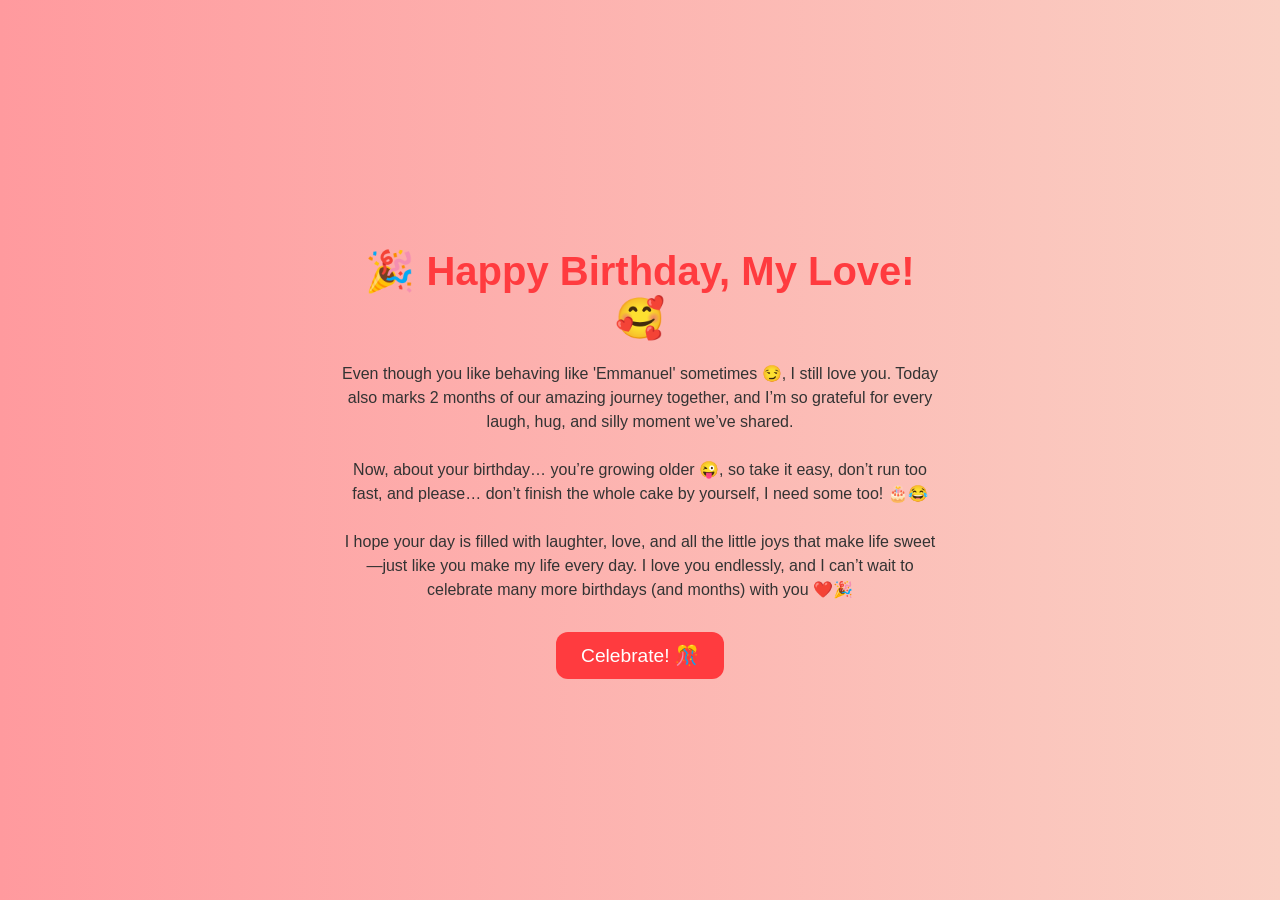
<file: index.html>
<!DOCTYPE html>
<html lang="en">
<head>
  <meta charset="UTF-8">
  <meta name="viewport" content="width=device-width, initial-scale=1.0">
  <title>Happy Birthday, My Love!</title>
  <link rel="stylesheet" href="style.css">
</head>
<body>
  <div class="container">
    <h1>🎉 Happy Birthday, My Love! 🥰</h1>
    <p>
      Even though you like behaving like 'Emmanuel' sometimes 😏, I still love you. Today also marks 2 months of our amazing journey together, and I’m so grateful for every laugh, hug, and silly moment we’ve shared.<br><br>
      Now, about your birthday… you’re growing older 😜, so take it easy, don’t run too fast, and please… don’t finish the whole cake by yourself, I need some too! 🎂😂<br><br>
      I hope your day is filled with laughter, love, and all the little joys that make life sweet—just like you make my life every day. I love you endlessly, and I can’t wait to celebrate many more birthdays (and months) with you ❤️🎉
    </p>
    <button id="confetti-btn">Celebrate! 🎊</button>
  </div>

  <canvas id="confetti"></canvas>

  <script src="script.js"></script>
</body>
</html>
</file>
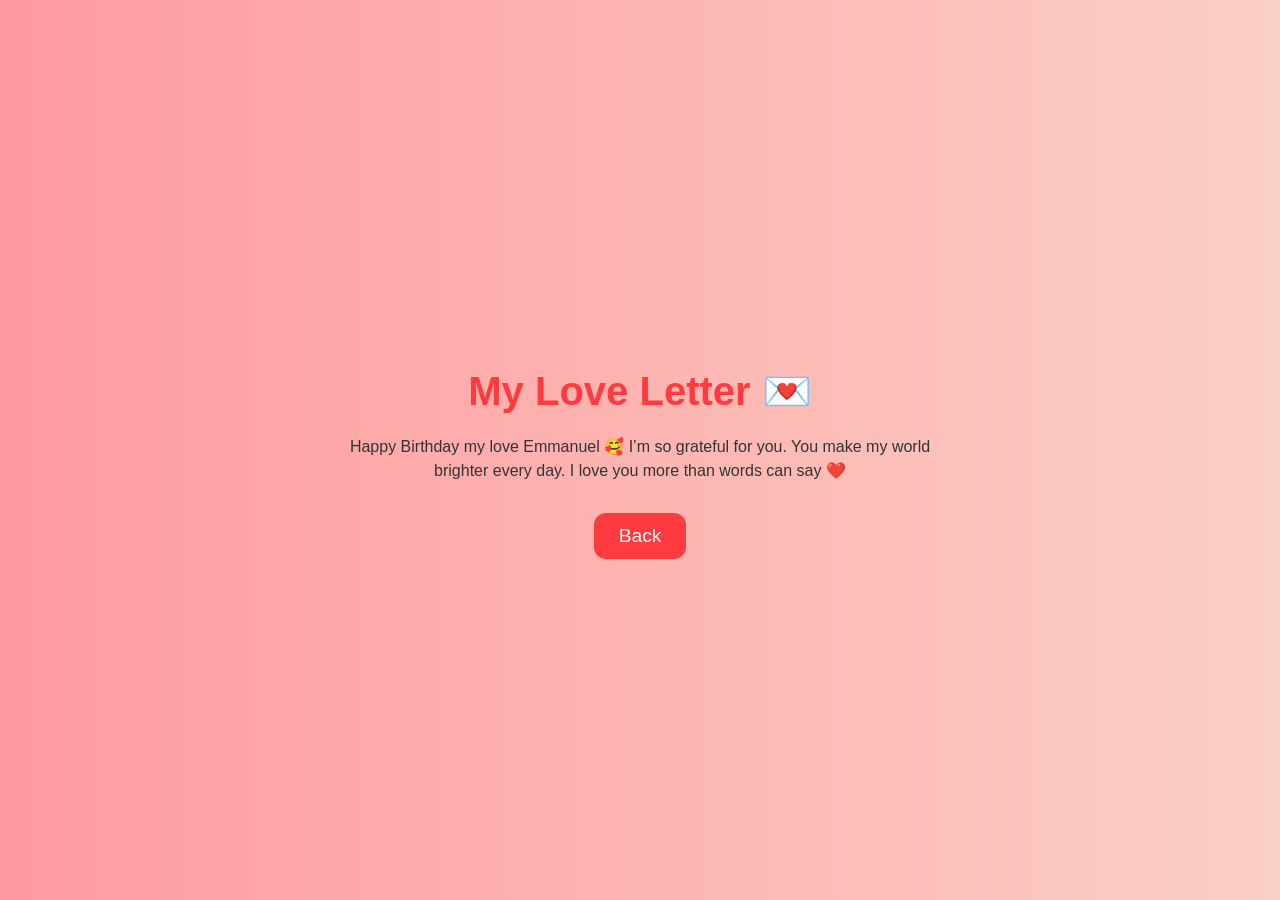
<file: letter.html>
<!DOCTYPE html>
<html>
<head>
<title>Love Letter</title>
<link rel="stylesheet" href="style.css">
</head>
<body>
<div class="container">
<h1>My Love Letter 💌</h1>
<p>
Happy Birthday my love Emmanuel 🥰  
I’m so grateful for you.  
You make my world brighter every day.  
I love you more than words can say ❤️
</p>

<a href="index.html"><button>Back</button></a>
</div>
</body>
</html>
</file>
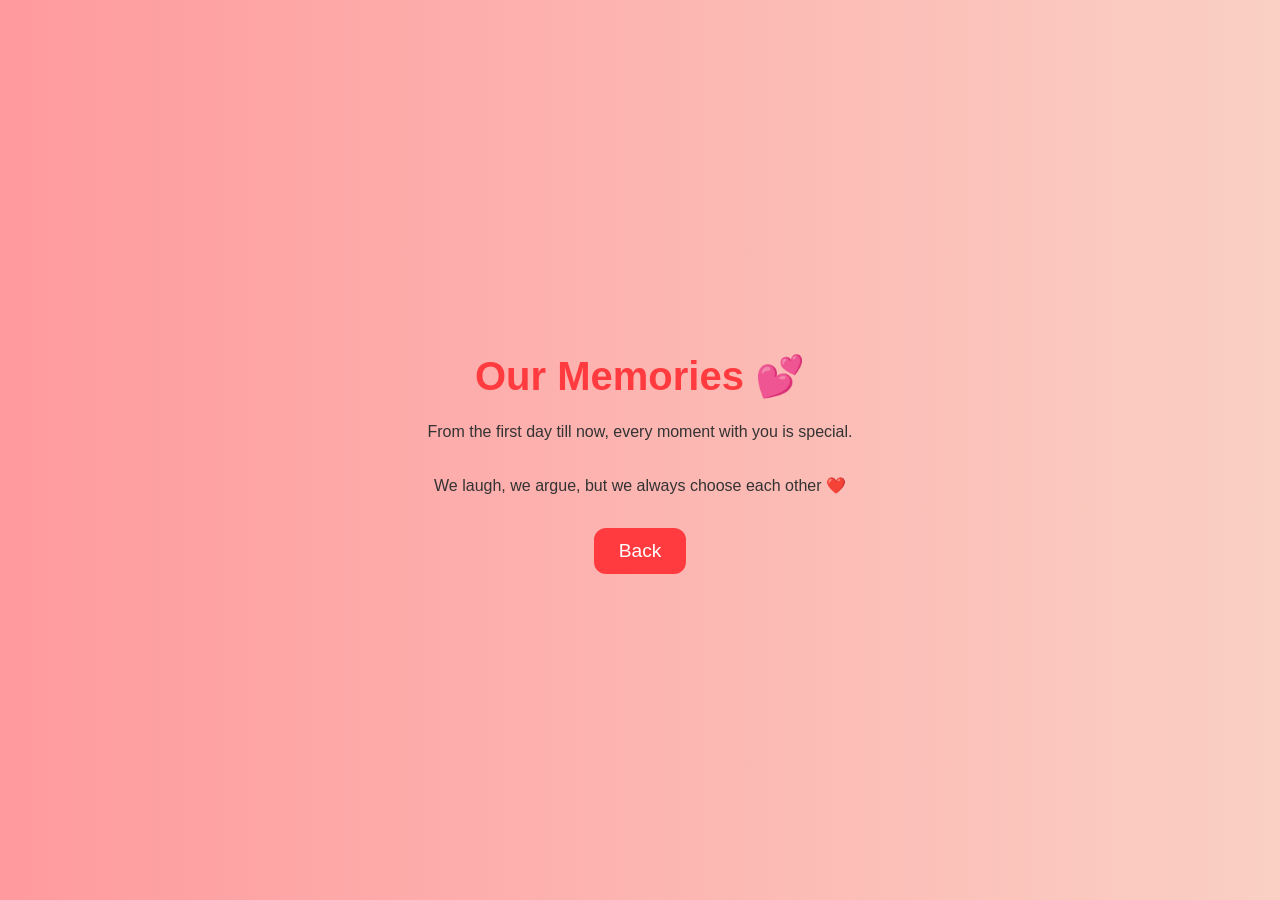
<file: memories.html>
<!DOCTYPE html>
<html>
<head>
<title>Our Memories</title>
<link rel="stylesheet" href="style.css">
</head>
<body>
<div class="container">
<h1>Our Memories 💕</h1>
<p>From the first day till now, every moment with you is special.</p>
<p>We laugh, we argue, but we always choose each other ❤️</p>

<a href="index.html"><button>Back</button></a>
</div>
</body>
</html>
</file>
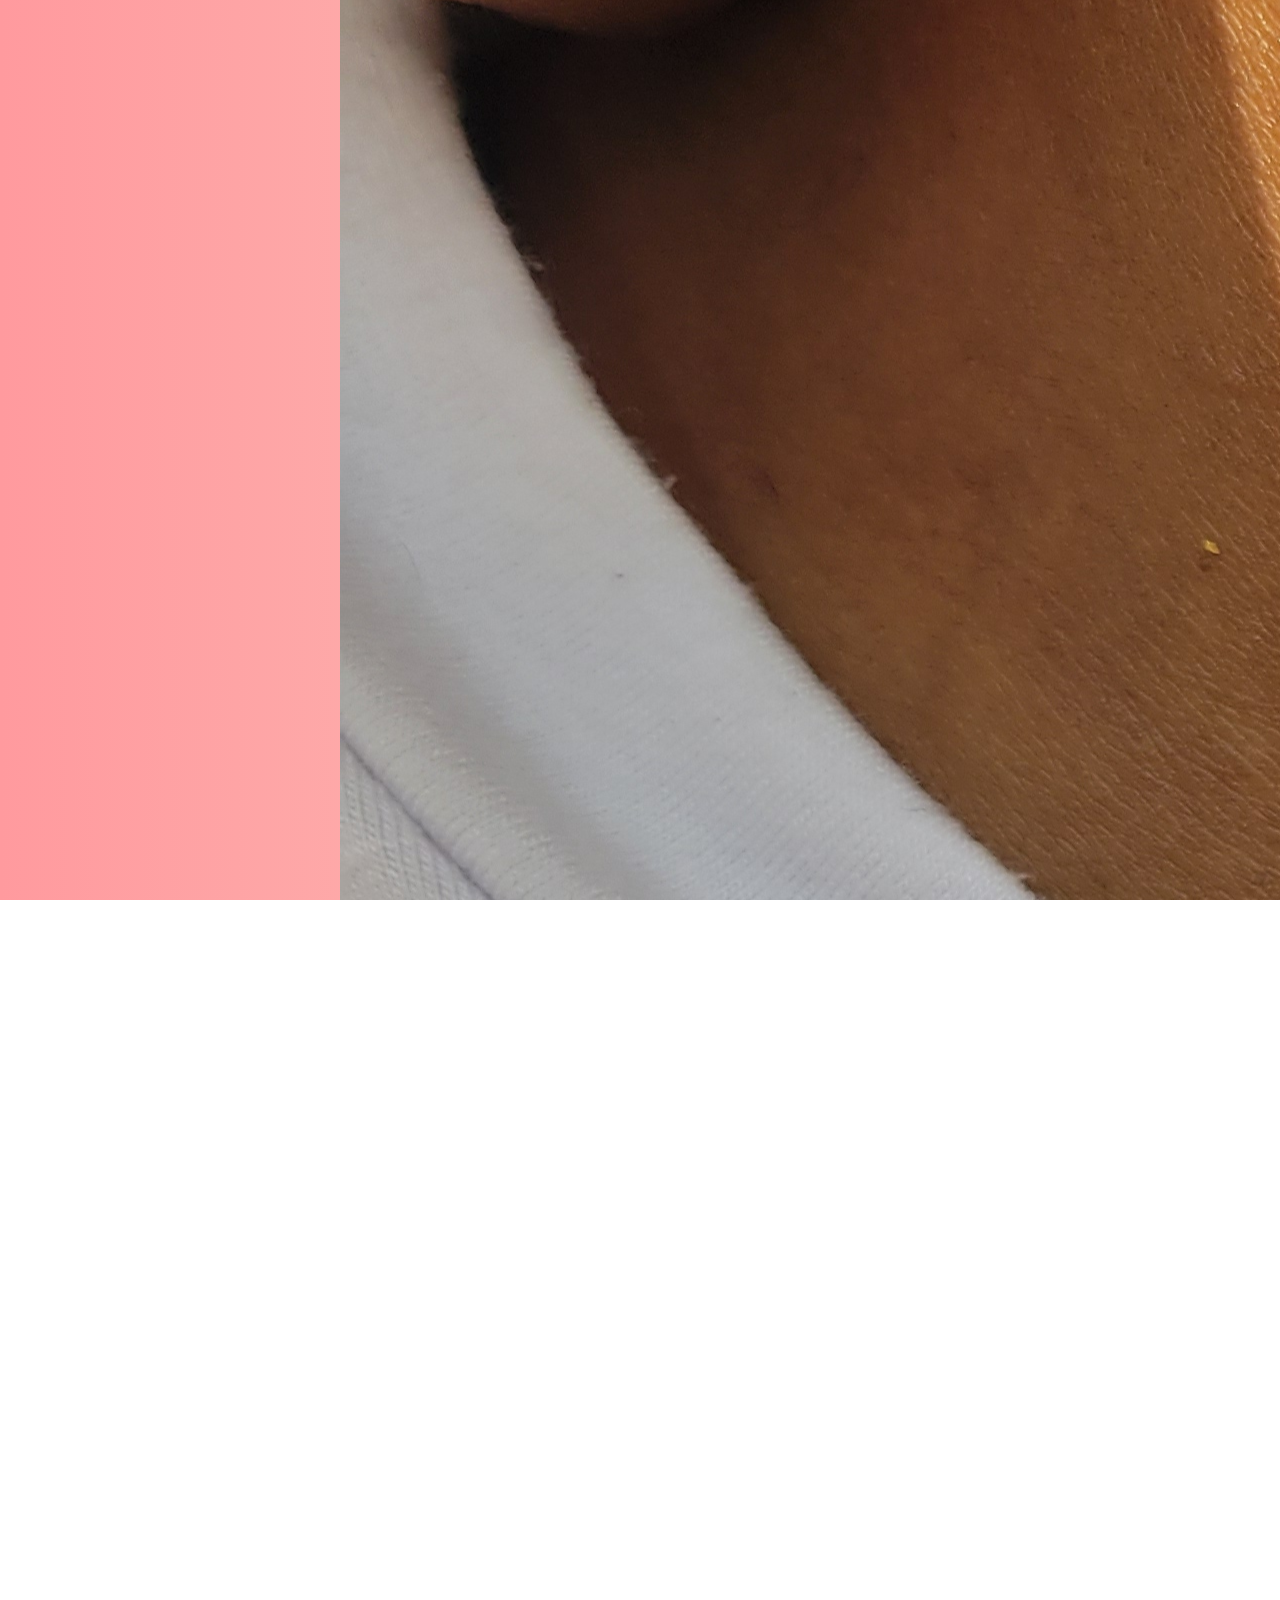
<file: photos.html>
<!DOCTYPE html>
<html>
<head>
<title>Our Photos</title>
<link rel="stylesheet" href="style.css">
</head>
<body>
<div class="container">
<h1>Our Love Story 📸💖</h1>

<div class="photo">
  <img src="pic1.jpg">
  <p>The first hello (July 28, 2025)</p>
</div>

<div class="photo">
  <img src="pic2.jpg">
  <p>First pic together (August 14, 2025)</p>
</div>

<div class="photo">
  <img src="pic3.jpg">
  <p>First hug (August 15, 2025)</p>
</div>

<div class="photo">
  <img src="pic4.jpg">
  <p>The first hickey you gave me (January 28, 2026)</p>
</div>

<div class="photo">
  <img src="pic5.jpg">
  <p>Husband material 🙈</p>
</div>

<div class="photo">
  <img src="pic6.jpg">
  <p>Such cute lips 💋</p>
</div>

<div class="photo">
  <img src="pic7.jpg">
  <p>My favorite pic of you 😘</p>
</div>

<a href="index.html"><button>Back</button></a>

</div>
</body>
</html>
</file>
<file: style.css>
body, html {
  margin: 0;
  padding: 0;
  font-family: 'Arial', sans-serif;
  text-align: center;
  background: linear-gradient(to right, #ff9a9e, #fad0c4);
  height: 100vh;
  overflow: hidden;
}

.container {
  position: relative;
  top: 50%;
  transform: translateY(-50%);
  max-width: 600px;
  margin: auto;
  padding: 20px;
}

h1 {
  font-size: 2.5rem;
  color: #ff3b3f;
  margin-bottom: 20px;
}

p {
  font-size: 1rem;
  color: #333;
  line-height: 1.5;
  margin-bottom: 30px;
}

button {
  padding: 12px 25px;
  font-size: 1.2rem;
  background-color: #ff3b3f;
  color: white;
  border: none;
  border-radius: 12px;
  cursor: pointer;
  transition: 0.3s;
}

button:hover {
  background-color: #ff6b6b;
}

/* Confetti */
.confetti {
  position: absolute;
  width: 10px;
  height: 10px;
  border-radius: 50%;
  top: 0;
  animation: fall linear forwards;
}

@keyframes fall {
  to {
    transform: translateY(100vh) rotate(360deg);
    opacity: 0;
  }
}
</file>
